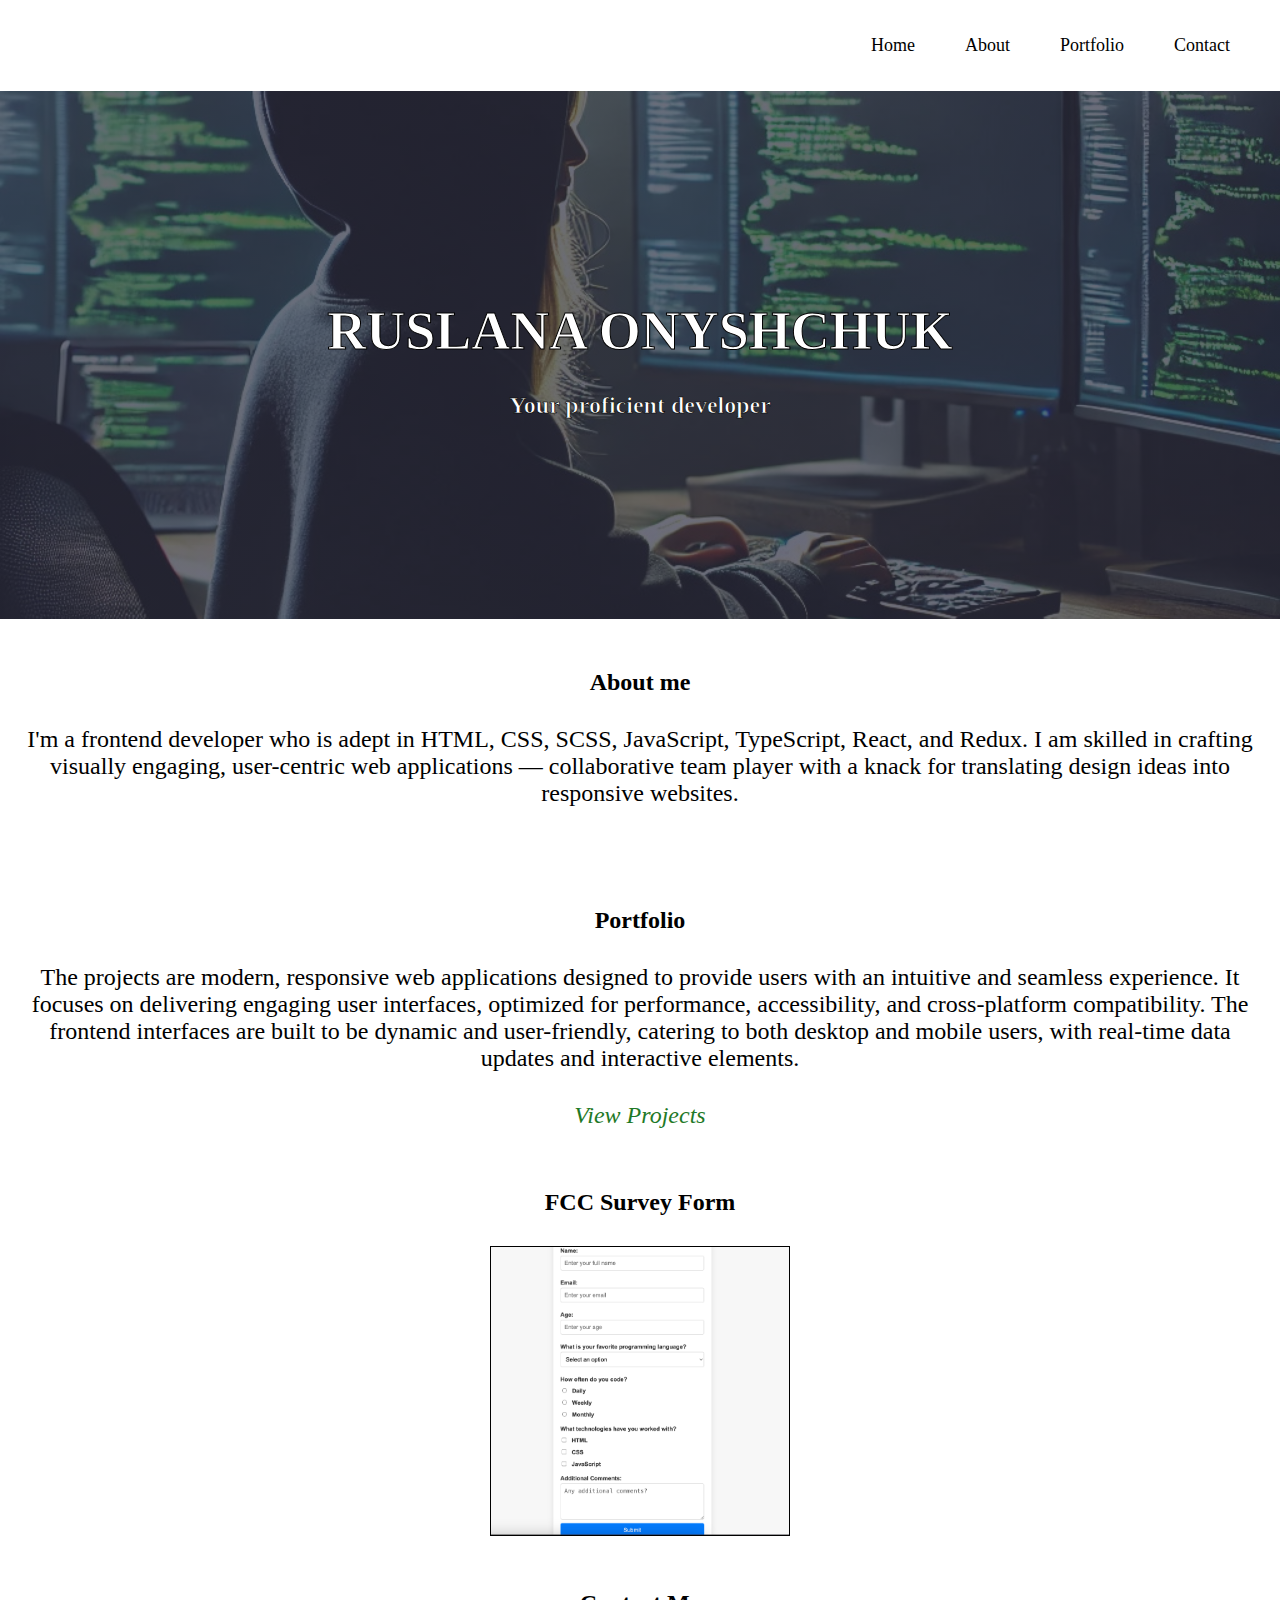
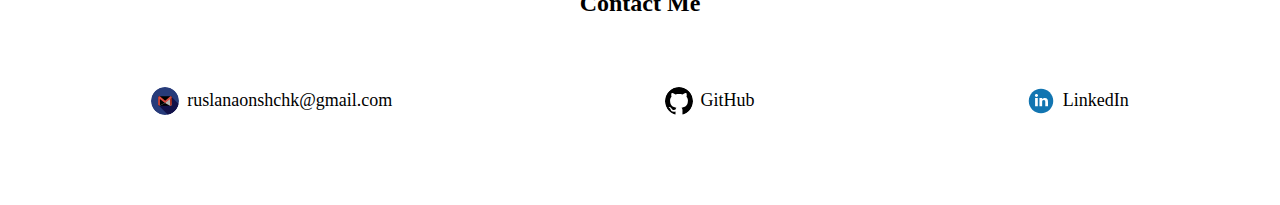
<file: homework1/index.html>
<!DOCTYPE html>
<html lang="en">
  <head>
    <meta charset="UTF-8" />
    <meta name="viewport" content="width=device-width, initial-scale=1.0" />
    <title>Ruslana's Portfolio</title>
    <link rel="stylesheet" href="./styles.css" />
  </head>
  <body>
    <!-- Navigation -->
    <nav class="navigation">
      <ul class="list">
        <li class="list-item">
          <a href="#home" class="list-link">Home</a>
        </li>
        <li class="list-item">
          <a href="#about" class="list-link">About</a>
        </li>
        <li class="list-item">
          <a href="#portfolio" class="list-link">Portfolio</a>
        </li>
        <li class="list-item">
          <a href="#contact" class="list-link">Contact</a>
        </li>
      </ul>
    </nav>

    <!-- Header -->
    <header class="header">
      <h1 class="name">Ruslana Onyshchuk</h1>
      <p class="description">Your proficient developer</p>
    </header>

    <!-- About Section -->
    <div class="container">
      <section id="about" class="about-section">
        <h2 class="about-me">About me</h2>
        <p class="description-me">
          I'm a frontend developer who is adept in HTML, CSS, SCSS, JavaScript,
          TypeScript, React, and Redux. I am skilled in crafting visually
          engaging, user-centric web applications — collaborative team player
          with a knack for translating design ideas into responsive websites.
        </p>
      </section>

      <!-- Portfolio Section -->
      <section id="portfolio" class="portfolio-section">
        <h2 class="portfolio-header">Portfolio</h2>
        <p class="portfolio-description">
          The projects are modern, responsive web applications designed to
          provide users with an intuitive and seamless experience. It focuses on
          delivering engaging user interfaces, optimized for performance,
          accessibility, and cross-platform compatibility. The frontend
          interfaces are built to be dynamic and user-friendly, catering to both
          desktop and mobile users, with real-time data updates and interactive
          elements.
        </p>
        <div class="link-conteiner">
          <a
            href="https://github.com/Ruslaana?tab=repositories"
            target="_blank"
            class="list-link projects"
          >
            View Projects</a
          >
        </div>
      </section>

      <!-- FCC Survey Form -->
      <div class="clicable-img-conteiner">
        <section class="fcc-survey-form">
          <h2 class="text-form">FCC Survey Form</h2>
          <a
            href="https://www.freecodecamp.org/learn/2022/responsive-web-design/build-a-survey-form-project/build-a-survey-form"
            class="clickable-image"
            target="_blank"
            title="Go to FCC Form"
          >
            <img src="./img/fccform.png" alt="FCC Survey Form " />
          </a>
        </section>
      </div>

      <!-- Contact Section -->
      <section id="contact" class="contact-section">
        <h2 class="contact-header">Contact Me</h2>
        <div class="contact-container">
          <a href="mailto:ruslanaonshchk@gmail.com" class="list-link mail">
            <svg class="icons">
              <use href="./svg/icons.svg#gmail"></use>
            </svg>
            ruslanaonshchk@gmail.com
          </a>
          <a
            href="https://github.com/Ruslaana?tab=repositories"
            target="_blank"
            class="list-link github"
          >
            <svg class="icons">
              <use href="./svg/icons.svg#github"></use>
            </svg>
            GitHub
          </a>
          <a
            href="https://www.linkedin.com/in/ruslana-onyshchuk-527872267/"
            target="_blank"
            class="list-link linkedin"
          >
            <svg class="icons">
              <use href="./svg/icons.svg#linkedin"></use>
            </svg>
            LinkedIn
          </a>
        </div>
      </section>
    </div>
  </body>
</html>
</file>
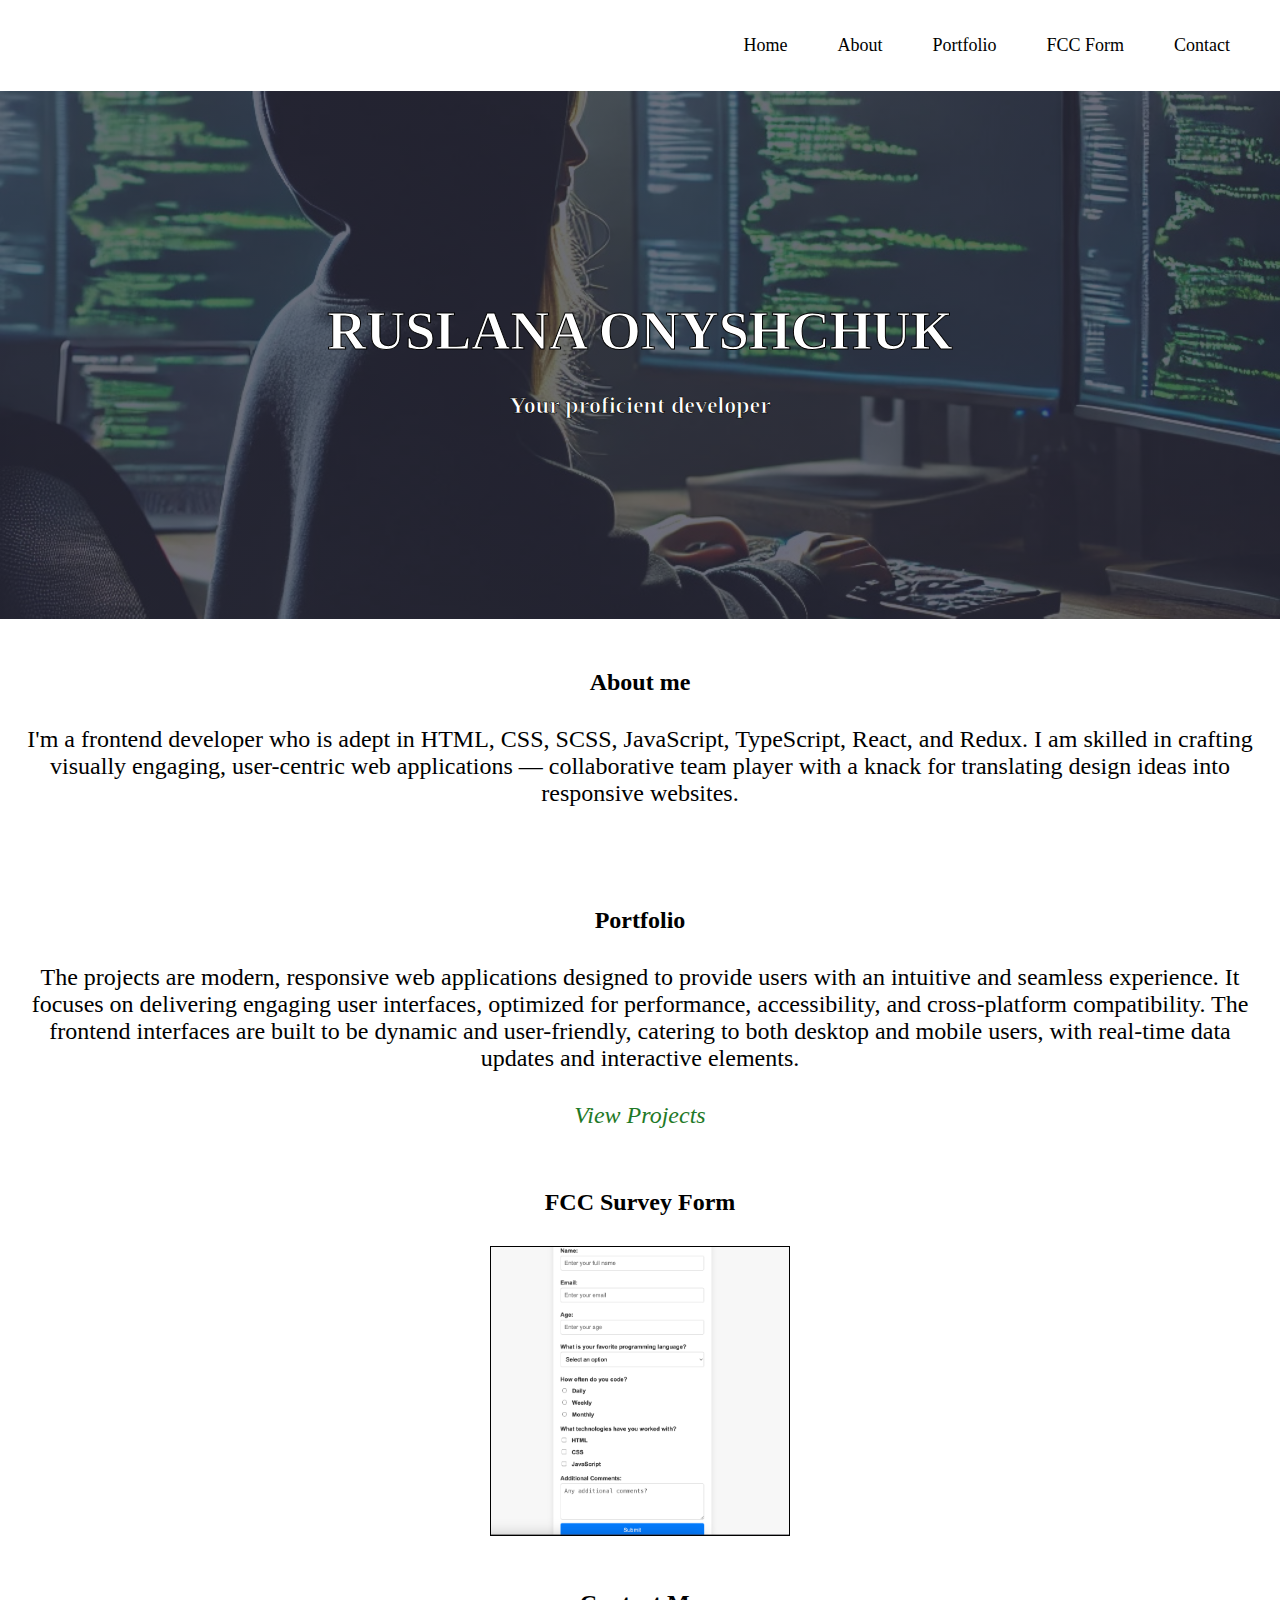
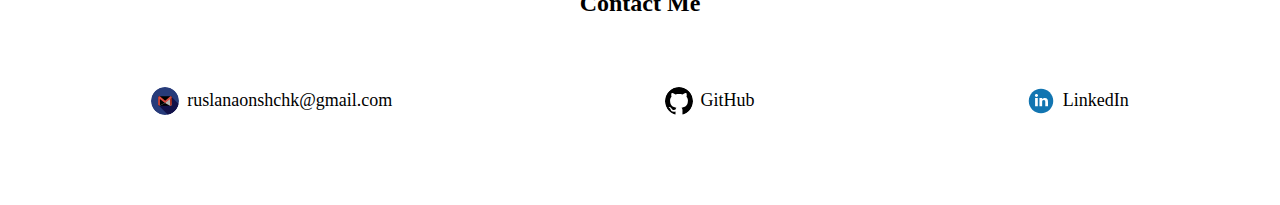
<file: portfolio page/index.html>
<!DOCTYPE html>
<html lang="en">
  <head>
    <meta charset="UTF-8" />
    <meta name="viewport" content="width=device-width, initial-scale=1.0" />
    <title>Ruslana's Portfolio</title>
    <link rel="stylesheet" href="./styles.css" />
  </head>
  <body>
    <!-- Navigation -->
    <nav class="navigation">
      <ul class="list">
        <li class="list-item">
          <a href="#home" class="list-link">Home</a>
        </li>
        <li class="list-item">
          <a href="#about" class="list-link">About</a>
        </li>
        <li class="list-item">
          <a href="#portfolio" class="list-link">Portfolio</a>
        </li>
        <li class="list-item">
          <a href="#fccform" class="list-link">FCC Form</a>
        </li>
        <li class="list-item">
          <a href="#contact" class="list-link">Contact</a>
        </li>
      </ul>
    </nav>

    <!-- Header -->
    <header class="header">
      <h1 class="name">Ruslana Onyshchuk</h1>
      <p class="description">Your proficient developer</p>
    </header>

    <!-- About Section -->
    <div class="container">
      <section id="about" class="about-section">
        <h2 class="about-me">About me</h2>
        <p class="description-me">
          I'm a frontend developer who is adept in HTML, CSS, SCSS, JavaScript,
          TypeScript, React, and Redux. I am skilled in crafting visually
          engaging, user-centric web applications — collaborative team player
          with a knack for translating design ideas into responsive websites.
        </p>
      </section>

      <!-- Portfolio Section -->
      <section id="portfolio" class="portfolio-section">
        <h2 class="portfolio-header">Portfolio</h2>
        <p class="portfolio-description">
          The projects are modern, responsive web applications designed to
          provide users with an intuitive and seamless experience. It focuses on
          delivering engaging user interfaces, optimized for performance,
          accessibility, and cross-platform compatibility. The frontend
          interfaces are built to be dynamic and user-friendly, catering to both
          desktop and mobile users, with real-time data updates and interactive
          elements.
        </p>
        <div class="link-conteiner">
          <a
            href="https://github.com/Ruslaana?tab=repositories"
            target="_blank"
            class="list-link projects"
          >
            View Projects</a
          >
        </div>
      </section>

      <!-- FCC Survey Form -->
      <div class="clicable-img-conteiner">
        <section id="fccform" class="fcc-survey-form">
          <h2 class="text-form">FCC Survey Form</h2>
          <a
            href="https://www.freecodecamp.org/learn/2022/responsive-web-design/build-a-survey-form-project/build-a-survey-form"
            class="clickable-image"
            target="_blank"
            title="Go to FCC Form"
          >
            <img src="./img/fccform.png" alt="FCC Survey Form " />
          </a>
        </section>
      </div>

      <!-- Contact Section -->
      <section id="contact" class="contact-section">
        <h2 class="contact-header">Contact Me</h2>
        <div class="contact-container">
          <a href="mailto:ruslanaonshchk@gmail.com" class="list-link mail">
            <svg class="icons">
              <use href="./svg/icons.svg#gmail"></use>
            </svg>
            ruslanaonshchk@gmail.com
          </a>
          <a
            href="https://github.com/Ruslaana?tab=repositories"
            target="_blank"
            class="list-link github"
          >
            <svg class="icons">
              <use href="./svg/icons.svg#github"></use>
            </svg>
            GitHub
          </a>
          <a
            href="https://www.linkedin.com/in/ruslana-onyshchuk-527872267/"
            target="_blank"
            class="list-link linkedin"
          >
            <svg class="icons">
              <use href="./svg/icons.svg#linkedin"></use>
            </svg>
            LinkedIn
          </a>
        </div>
      </section>
    </div>
  </body>
</html>
</file>
<file: homework1/styles.css>
* {
  margin: 0;
  padding: 0;
  box-sizing: border-box;
}

.navigation {
  text-align: center;
}

.list {
  padding: 15px 0;
  list-style: none;
  display: flex;
  justify-content: center;
  align-items: center;
  gap: 40px;
}

.list-item {
  margin: 10px 0;
}

.list-link {
  color: #000;
  text-decoration: none;
  font-weight: 500;
  font-size: 18px;
}

.list-link:hover {
  cursor: pointer;
  color: #1f7927;
  transition: color 0.3s ease;
}

.container {
  width: 100%;
  padding: 0 15px;
  margin: 0 auto;
}

.header {
  margin: 0 auto;
  max-width: 100%;
  padding: 100px 0;
  color: white;
  background-image: linear-gradient(
      rgba(46, 47, 66, 0.7),
      rgba(46, 47, 66, 0.7)
    ),
    url(./img/code-girl.jpg);
  background-repeat: no-repeat;
  background-position: center;
  background-size: cover;
}

.name {
  font-size: 36px;
  font-weight: 600;
  text-transform: uppercase;
  text-align: center;
  line-height: 1.5;
  margin-bottom: 10px;
  -webkit-text-stroke: 1px black;
}

.description {
  font-weight: 600;
  font-size: 18px;
  text-align: center;
  -webkit-text-stroke: 0.7px black;
}

.description-me,
.portfolio-description {
  font-size: 18px;
  text-align: center;
}

.about-section,
.portfolio-section,
.contact-section {
  padding: 30px 0;
}

.about-me,
.portfolio-header,
.contact-header {
  text-align: center;
  margin-bottom: 20px;
}

.projects {
  margin-top: 20px;
  font-style: italic;
  font-size: 18px;
  color: #1f7927;
}

.link-conteiner {
  display: flex;
  justify-content: center;
  align-items: center;
  margin-top: 20px;
}

.clicable-img-conteiner {
  display: flex;
  justify-content: center;
  align-items: center;
}

.text-form {
  text-align: center;
  padding-bottom: 30px;
}

.clickable-image img {
  width: 300px;
  height: auto;
  cursor: pointer;
  border: 0.5px solid #000;
}

.contact-container {
  display: flex;
  flex-direction: column;
  align-items: center;
  padding: 30px 0;
}

.list-link {
  display: flex;
  align-items: center;
  margin: 10px 0;
}

.icons {
  margin-right: 8px;
  width: 24px;
  height: 24px;
  border-radius: 50%;
  background-color: #fff;
}

@media (min-width: 600px) {
  .list {
    flex-direction: row;
    justify-content: flex-end;
    margin-right: 50px;
    gap: 50px;
  }

  .header {
    padding: 200px 0;
  }

  .name {
    font-size: 54px;
    margin-bottom: 20px;
  }

  .description {
    font-size: 24px;
  }

  .description-me,
  .portfolio-description {
    font-size: 24px;
  }

  .about-section,
  .portfolio-section,
  .contact-section {
    padding: 50px 0;
  }

  .about-me,
  .portfolio-header,
  .contact-header {
    margin-bottom: 30px;
  }

  .projects {
    font-size: 24px;
  }

  .contact-container {
    flex-direction: row;
    justify-content: space-around;
    padding: 30px 0;
  }

  .icons {
    width: 28px;
    height: 28px;
  }
}
</file>
<file: portfolio page/styles.css>
* {
  margin: 0;
  padding: 0;
  box-sizing: border-box;
}

.navigation {
  text-align: center;
}

.list {
  padding: 15px 0;
  list-style: none;
  display: flex;
  justify-content: center;
  align-items: center;
  gap: 20px;
}

.list-item {
  margin: 10px 0;
}

.list-link {
  color: #000;
  text-decoration: none;
  font-weight: 500;
  font-size: 18px;
}

.list-link:hover {
  cursor: pointer;
  color: #1f7927;
  transition: color 0.3s ease;
}

.container {
  width: 100%;
  padding: 0 15px;
  margin: 0 auto;
}

.header {
  margin: 0 auto;
  max-width: 100%;
  padding: 100px 0;
  color: white;
  background-image: linear-gradient(
      rgba(46, 47, 66, 0.7),
      rgba(46, 47, 66, 0.7)
    ),
    url(./img/code-girl.jpg);
  background-repeat: no-repeat;
  background-position: center;
  background-size: cover;
}

.name {
  font-size: 36px;
  font-weight: 600;
  text-transform: uppercase;
  text-align: center;
  line-height: 1.5;
  margin-bottom: 10px;
  -webkit-text-stroke: 1px black;
}

.description {
  font-weight: 600;
  font-size: 18px;
  text-align: center;
  -webkit-text-stroke: 0.7px black;
}

.description-me,
.portfolio-description {
  font-size: 18px;
  text-align: center;
}

.about-section,
.portfolio-section,
.contact-section {
  padding: 30px 0;
}

.about-me,
.portfolio-header,
.contact-header {
  text-align: center;
  margin-bottom: 20px;
}

.projects {
  margin-top: 20px;
  font-style: italic;
  font-size: 18px;
  color: #1f7927;
}

.link-conteiner {
  display: flex;
  justify-content: center;
  align-items: center;
  margin-top: 20px;
}

.clicable-img-conteiner {
  display: flex;
  justify-content: center;
  align-items: center;
}

.text-form {
  text-align: center;
  padding-bottom: 30px;
}

.clickable-image img {
  width: 300px;
  height: auto;
  cursor: pointer;
  border: 0.5px solid #000;
}

.contact-container {
  display: flex;
  flex-direction: column;
  align-items: center;
  padding: 30px 0;
}

.list-link {
  display: flex;
  align-items: center;
  margin: 10px 0;
}

.icons {
  margin-right: 8px;
  width: 24px;
  height: 24px;
  border-radius: 50%;
  background-color: #fff;
}

@media (min-width: 600px) {
  .list {
    flex-direction: row;
    justify-content: flex-end;
    margin-right: 50px;
    gap: 50px;
  }

  .header {
    padding: 200px 0;
  }

  .name {
    font-size: 54px;
    margin-bottom: 20px;
  }

  .description {
    font-size: 24px;
  }

  .description-me,
  .portfolio-description {
    font-size: 24px;
  }

  .about-section,
  .portfolio-section,
  .contact-section {
    padding: 50px 0;
  }

  .about-me,
  .portfolio-header,
  .contact-header {
    margin-bottom: 30px;
  }

  .projects {
    font-size: 24px;
  }

  .contact-container {
    flex-direction: row;
    justify-content: space-around;
    padding: 30px 0;
  }

  .icons {
    width: 28px;
    height: 28px;
  }
}
</file>
